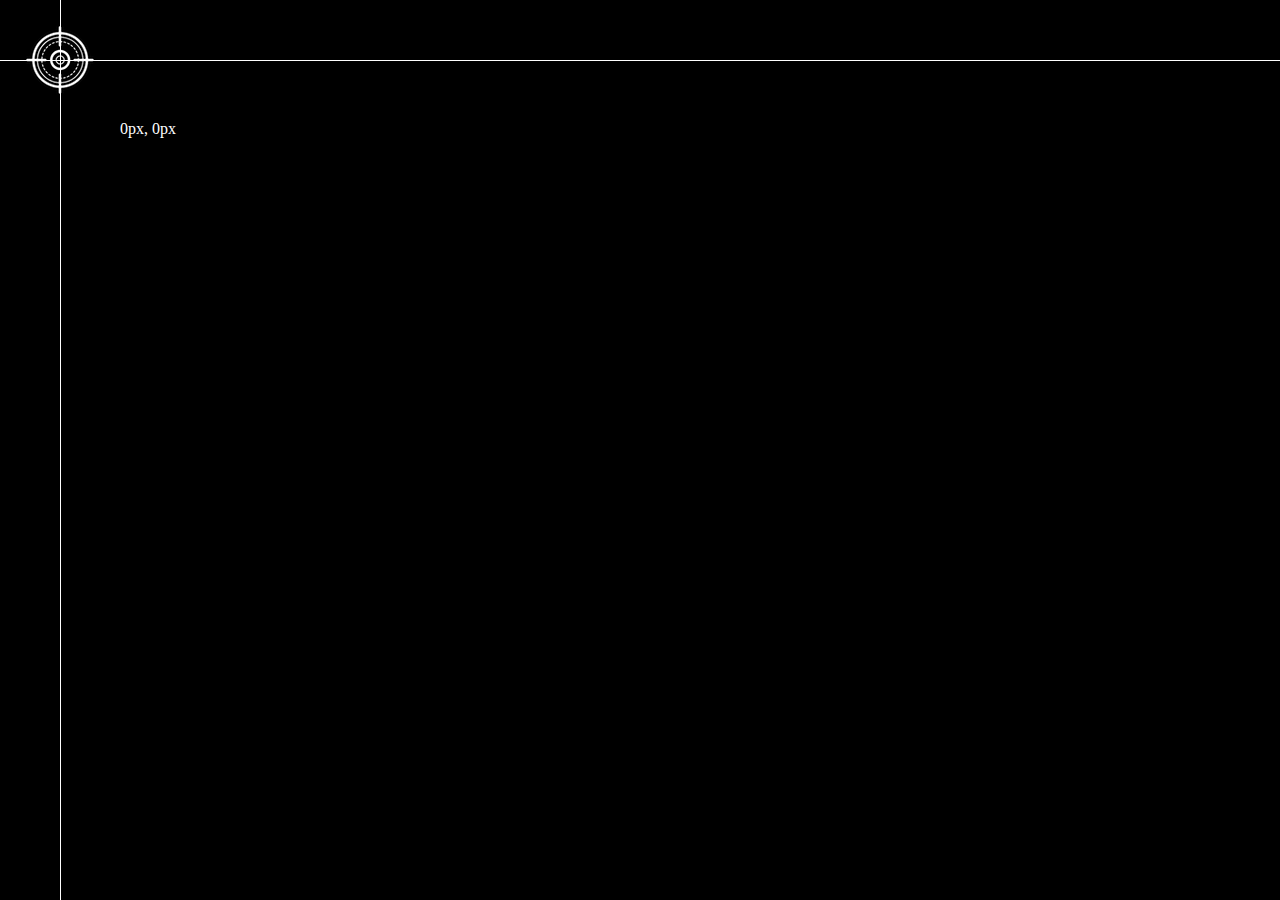
<file: chapter1_ex/coordinates/index.html>
<!DOCTYPE html>
<html lang="en">
  <head>
    <meta charset="UTF-8" />
    <meta name="viewport" content="width=device-width, initial-scale=1.0" />
    <title>Coordinates</title>
    <script src="main.js" defer></script>
    <link rel="stylesheet" href="style.css" />
  </head>
  <body>
    <div id="app">
      <div class="h-line"></div>
      <div class="v-line"></div>
      <img
        class="target"
        src="./img/target.png"
        alt="target"
        width="120"
        height="120"
      />
      <span class="coord"></span>
    </div>
  </body>
</html>
</file>
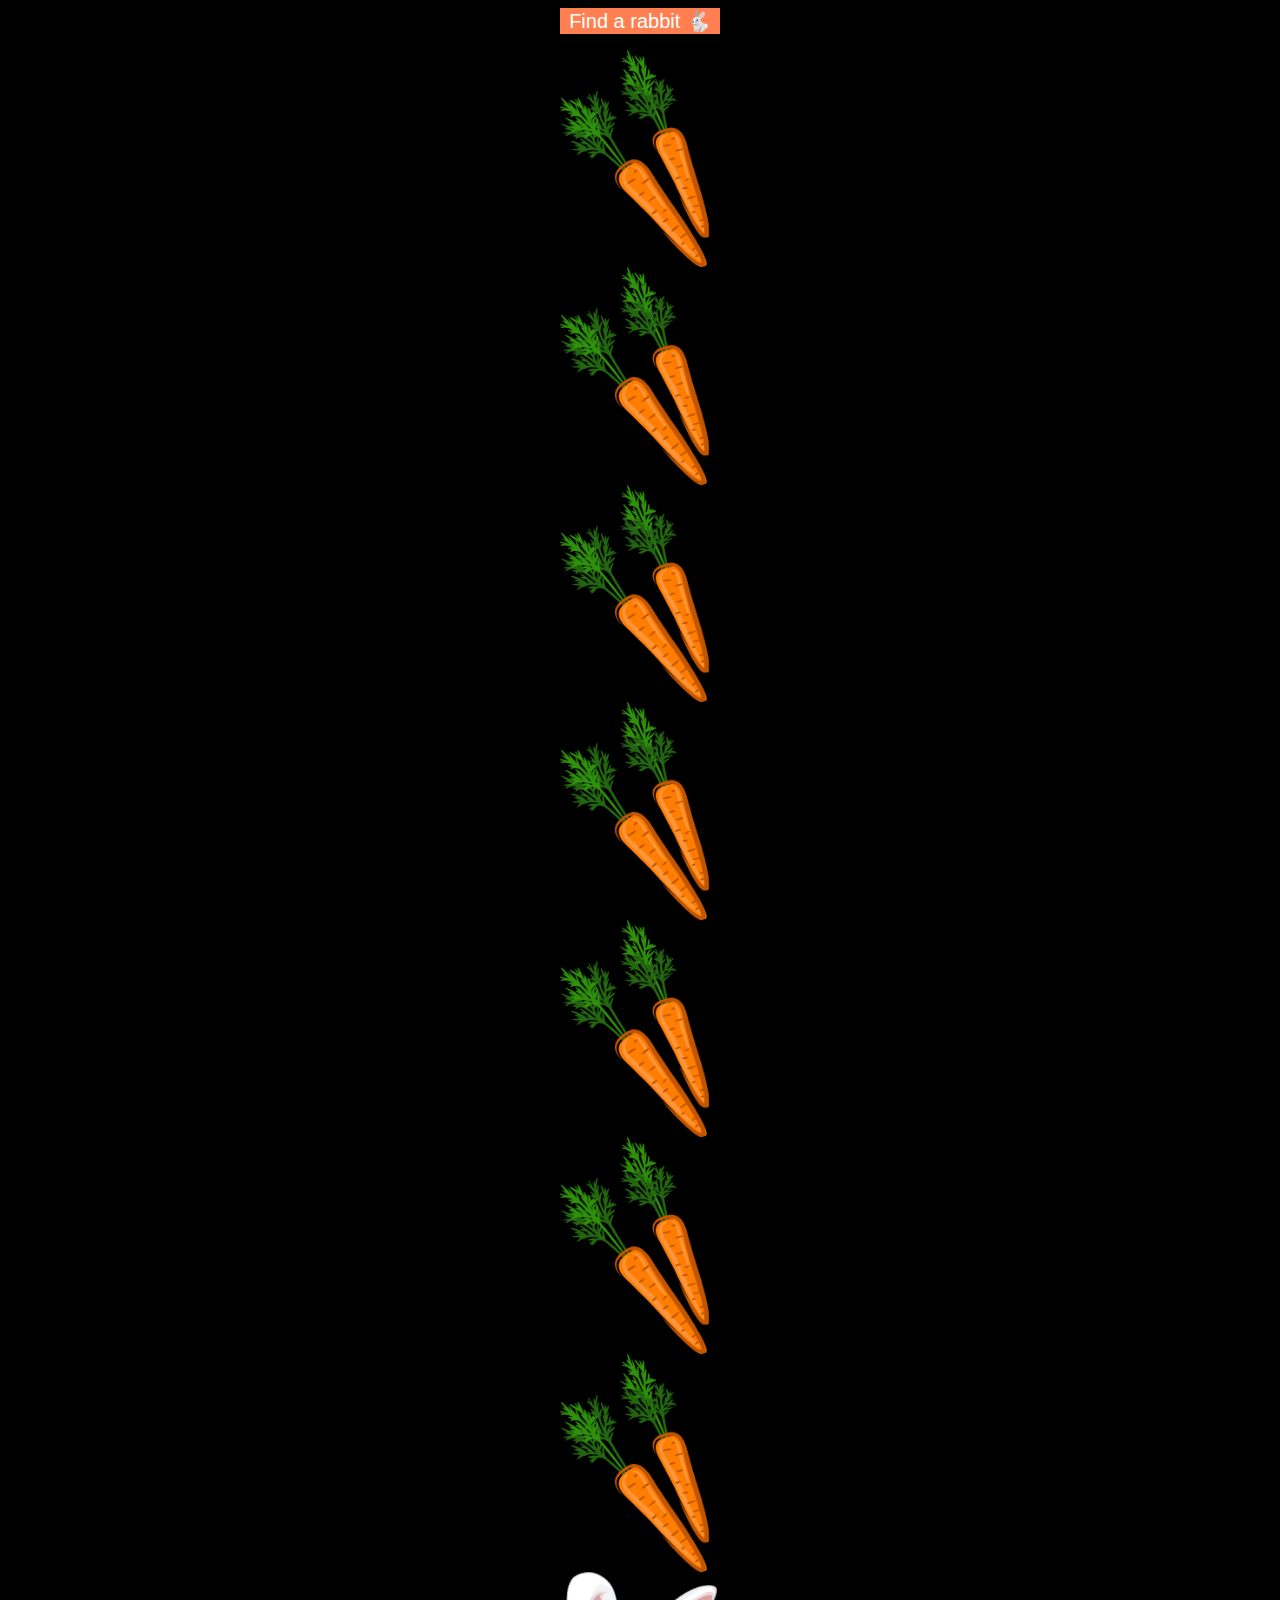
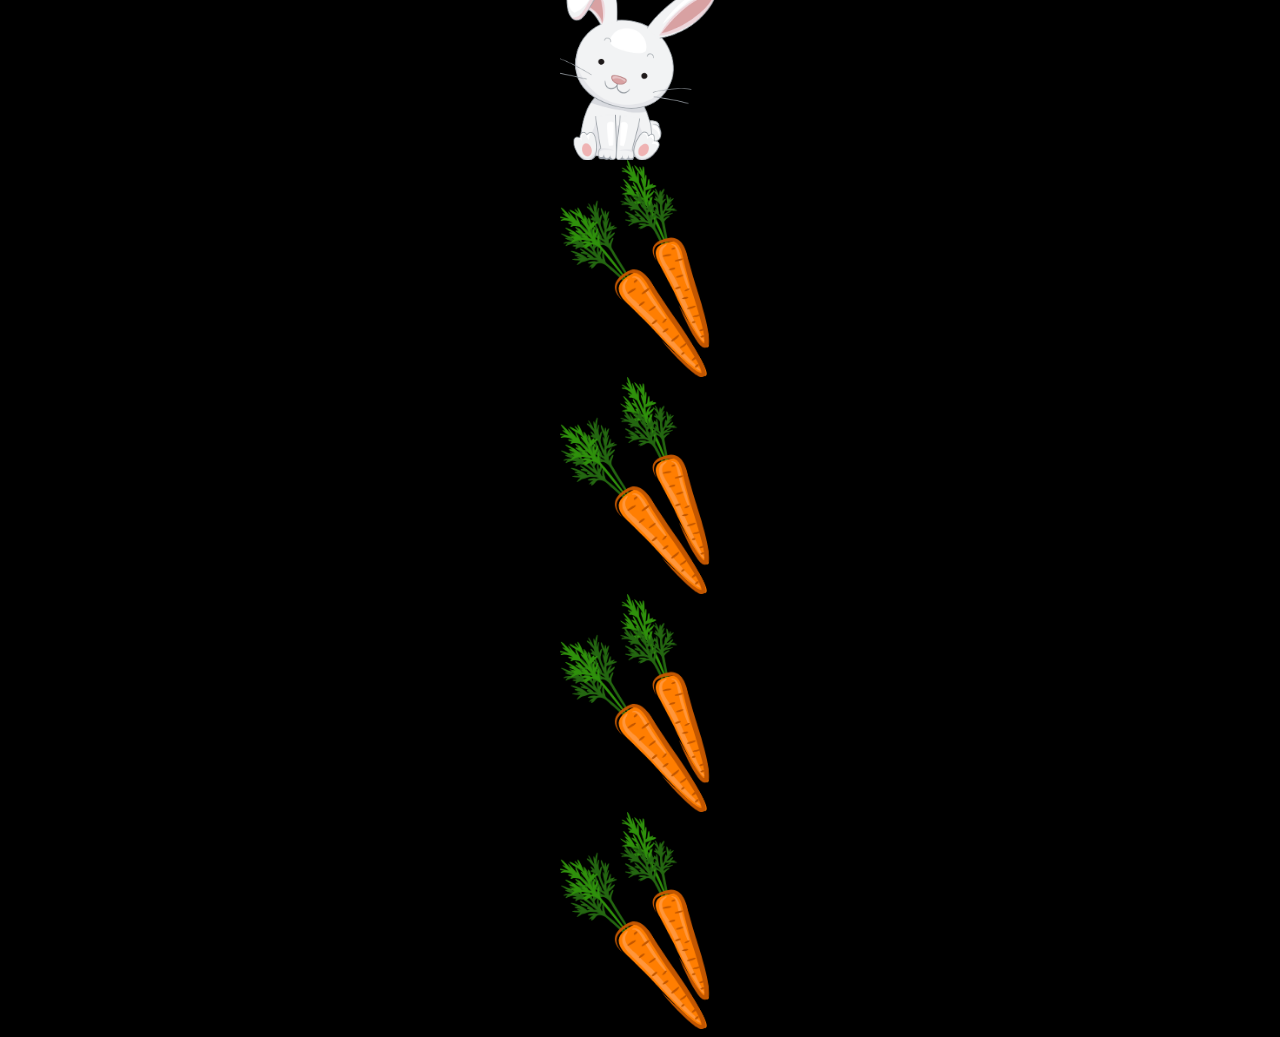
<file: chapter1_ex/rabbits/index.html>
<!DOCTYPE html>
<html lang="en">
  <head>
    <meta charset="UTF-8" />
    <meta name="viewport" content="width=device-width, initial-scale=1.0" />
    <title>Scroll</title>
    <style>
      body {
        background-color: black;
      }
      .wrapper {
        display: flex;
        flex-direction: column;
        width: 10rem;
        margin: 0 auto;
      }
      .button {
        margin-bottom: 1rem;
        background-color: coral;
        border: 0;
        color: white;
        font-size: 20px;
      }
    </style>
  </head>
  <body>
    <div class="wrapper">
      <button class="button">Find a rabbit 🐇</button>
      <img class="carrot" src="./img/carrot.png" alt="carrot" />
      <img class="carrot" src="./img/carrot.png" alt="carrot" />
      <img class="carrot" src="./img/carrot.png" alt="carrot" />
      <img class="carrot" src="./img/carrot.png" alt="carrot" />
      <img class="carrot" src="./img/carrot.png" alt="carrot" />
      <img class="carrot" src="./img/carrot.png" alt="carrot" />
      <img class="carrot" src="./img/carrot.png" alt="carrot" />
      <img class="rabbit" src="./img/rabbit.png" alt="rabbit" />
      <img class="carrot" src="./img/carrot.png" alt="carrot" />
      <img class="carrot" src="./img/carrot.png" alt="carrot" />
      <img class="carrot" src="./img/carrot.png" alt="carrot" />
      <img class="carrot" src="./img/carrot.png" alt="carrot" />
    </div>
    <script>
      const button = document.querySelector(".button");
      const rabbit = document.querySelector(".rabbit");

      button.addEventListener("click", () => {
        window.scrollBy({
          top: rabbit.getBoundingClientRect().y - 200,
          behavior: "smooth",
        });
      });
    </script>
  </body>
</html>
</file>
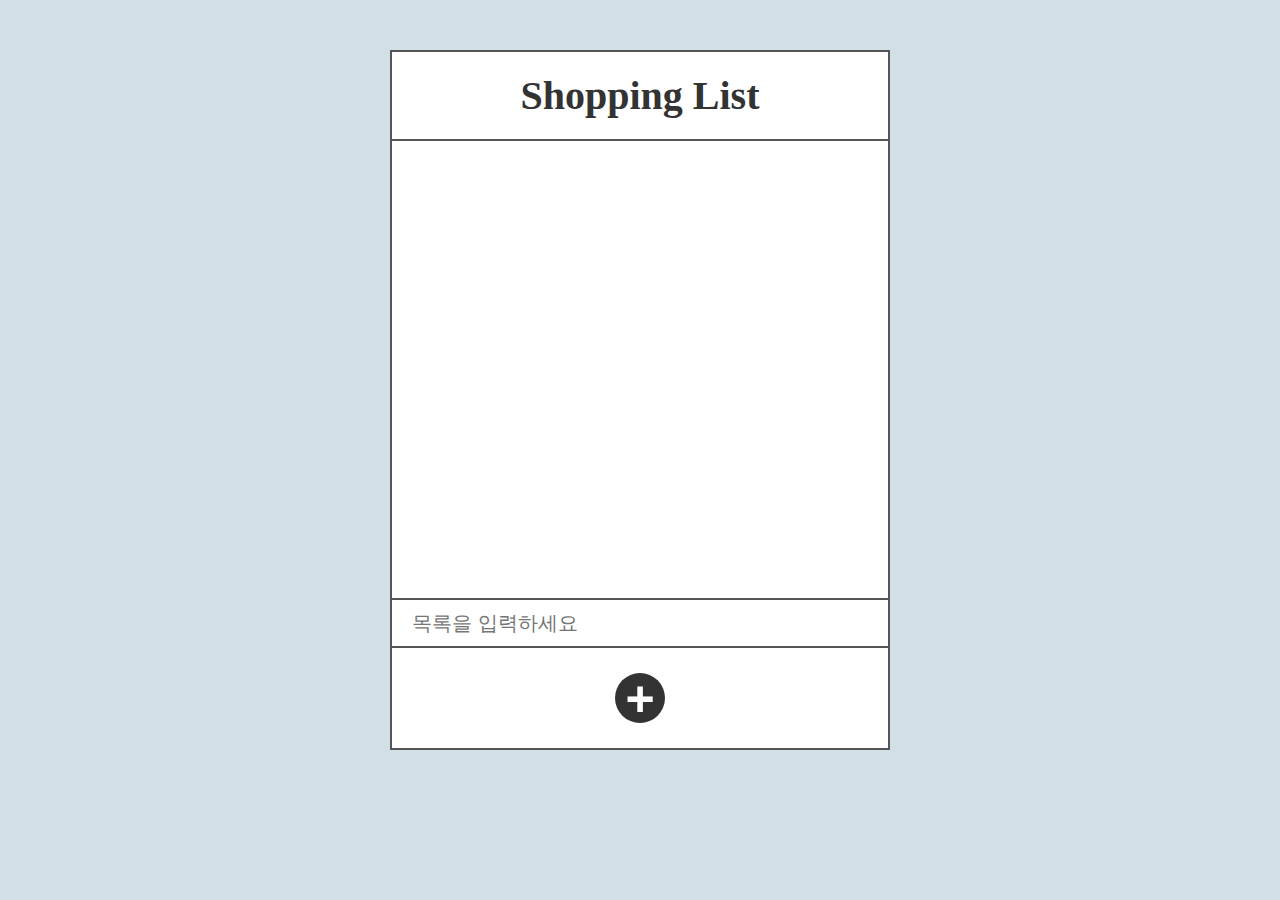
<file: chapter2_ex/shopping_list/index.html>
<!DOCTYPE html>
<html lang="en">
  <head>
    <meta charset="UTF-8" />
    <meta http-equiv="X-UA-Compatible" content="IE=edge" />
    <meta name="viewport" content="width=device-width, initial-scale=1.0" />
    <title>Shopping List</title>
    <link rel="stylesheet" href="style.css" />
    <script src="main.js" defer></script>
  </head>
  <body>
    <div id="app">
      <h1 class="header">Shopping List</h1>
      <ul class="list"></ul>
      <input type="text" class="input" placeholder="목록을 입력하세요" />
      <div class="footer">
        <button class="btn-add">+</button>
      </div>
    </div>
  </body>
</html>
</file>
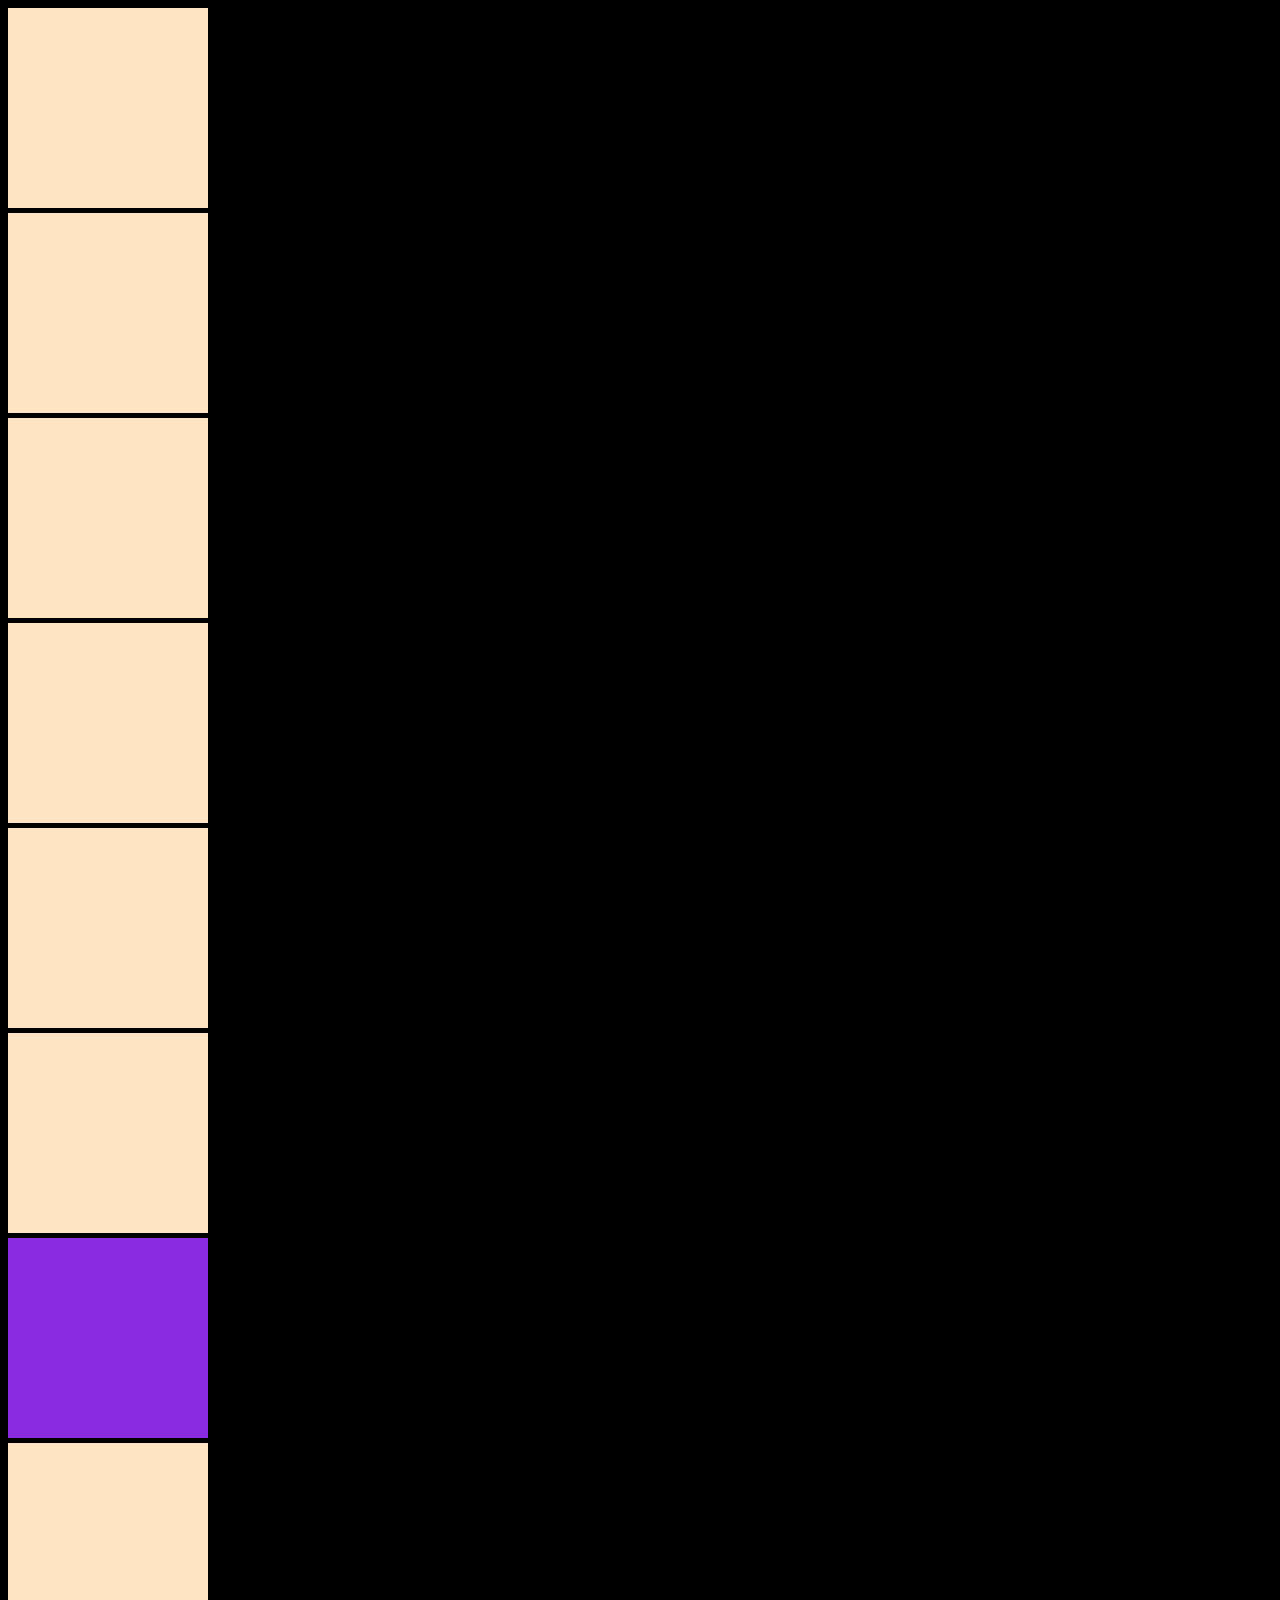
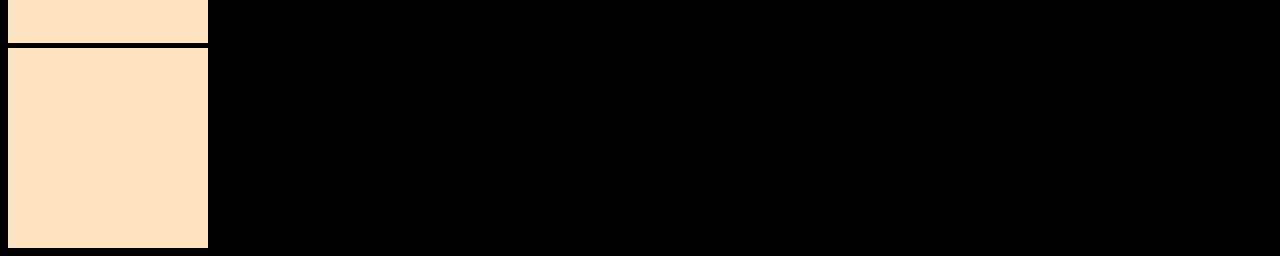
<file: chapter1/window-coordinates.html>
<!DOCTYPE html>
<html lang="en">
  <head>
    <meta charset="UTF-8" />
    <meta http-equiv="X-UA-Compatible" content="IE=edge" />
    <meta name="viewport" content="width=device-width, initial-scale=1.0" />
    <title>Window Coordinates</title>
    <style>
      body {
        /* overflow: hidden; */
        background-color: black;
      }
      .block {
        width: 200px;
        height: 200px;
        background-color: bisque;
        margin-bottom: 5px;
      }
      .special {
        background-color: blueviolet;
      }
    </style>
  </head>
  <body>
    <div class="block"></div>
    <div class="block"></div>
    <div class="block"></div>
    <div class="block"></div>
    <div class="block"></div>
    <div class="block"></div>
    <div class="block special"></div>
    <div class="block"></div>
    <div class="block"></div>

    <script>
      const special = document.querySelector(".special");
      special.addEventListener("click", (event) => {
        const rect = special.getBoundingClientRect();
        console.log(rect);
        console.log(`client: ${event.clientX}, ${event.clientY}`);
        console.log(`page: ${event.pageX}, ${event.pageY}`);
      });
    </script>
  </body>
</html>
</file>
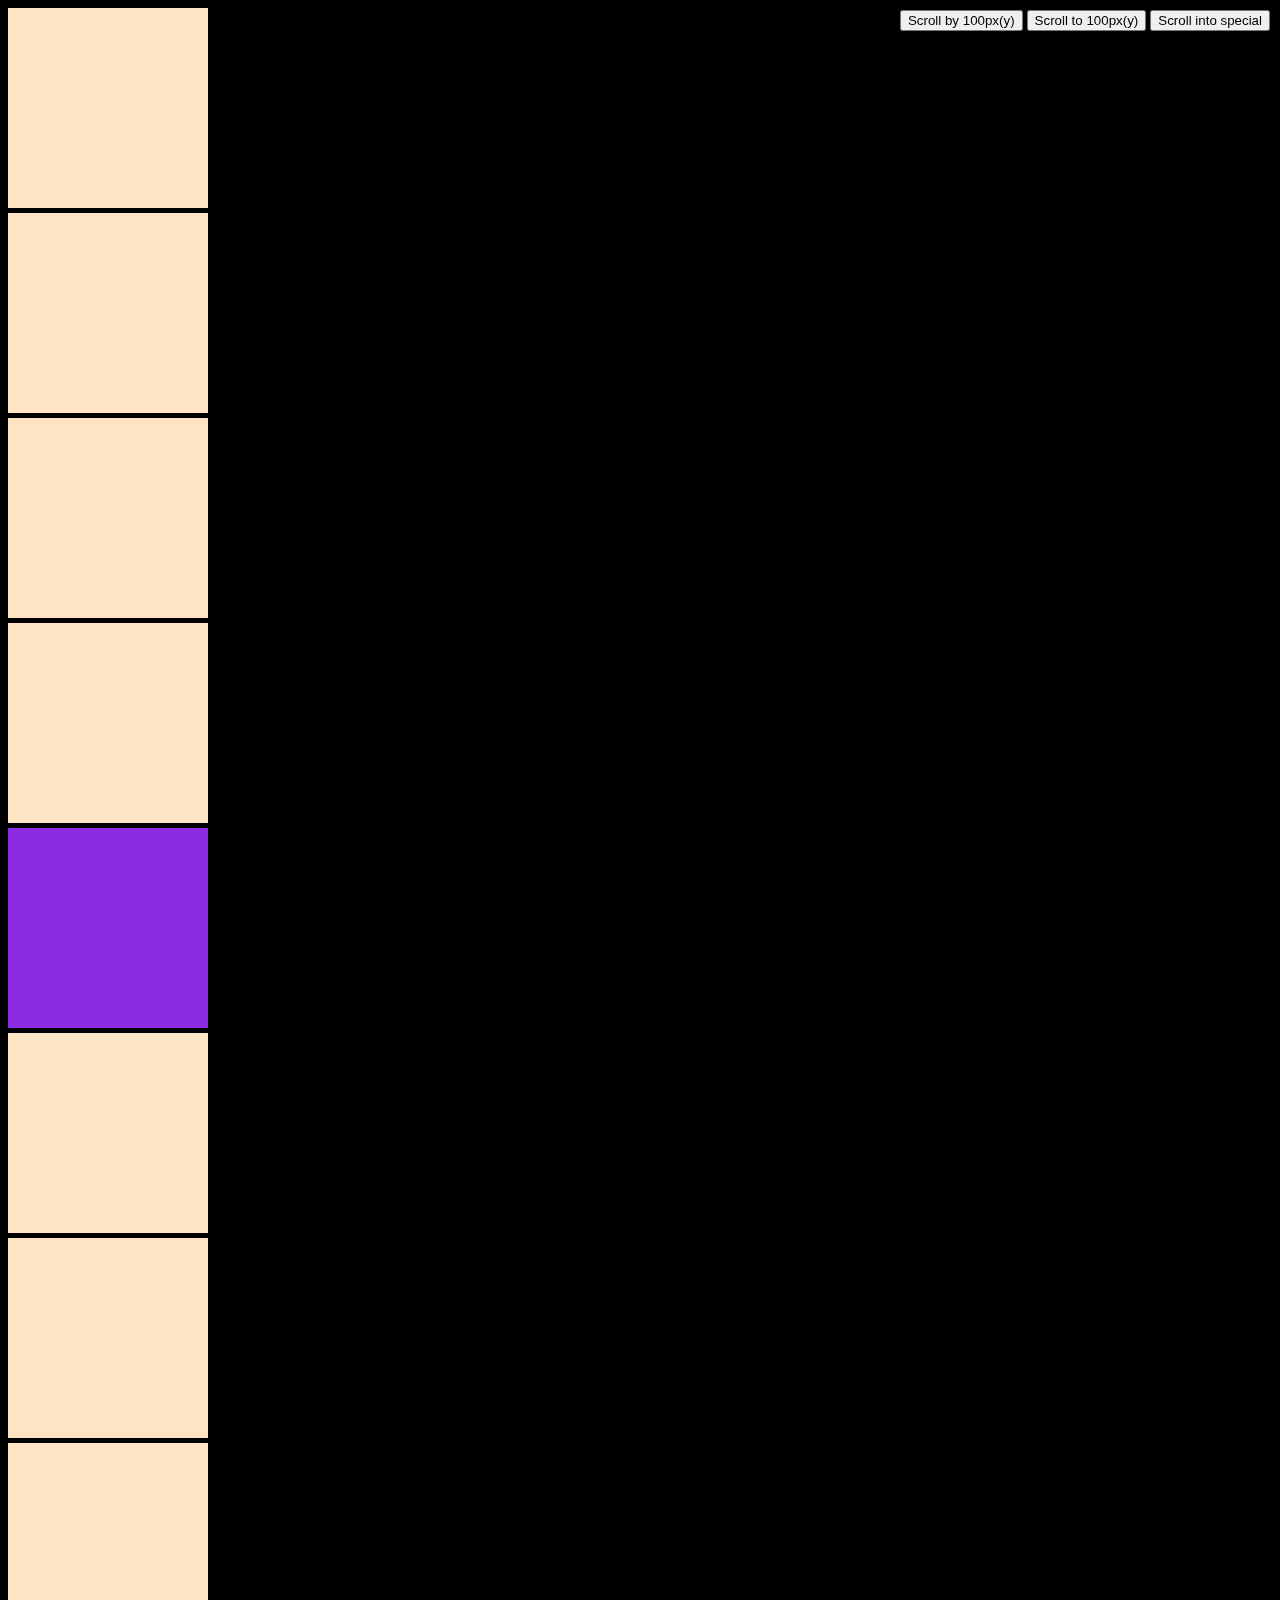
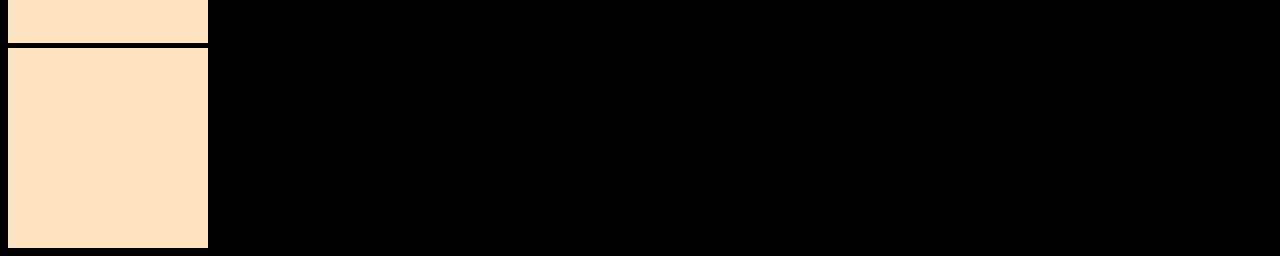
<file: chapter1/window-scroll.html>
<!DOCTYPE html>
<html lang="en">
  <head>
    <meta charset="UTF-8" />
    <meta http-equiv="X-UA-Compatible" content="IE=edge" />
    <meta name="viewport" content="width=device-width, initial-scale=1.0" />
    <title>Window Scroll</title>
    <style>
      body {
        background-color: black;
      }
      .block {
        width: 200px;
        height: 200px;
        background-color: bisque;
        margin-bottom: 5px;
      }
      .special {
        background-color: blueviolet;
      }
      aside {
        position: fixed;
        top: 10px;
        right: 10px;
      }
    </style>
  </head>
  <body>
    <div class="block"></div>
    <div class="block"></div>
    <div class="block"></div>
    <div class="block"></div>
    <div class="block special"></div>
    <div class="block"></div>
    <div class="block"></div>
    <div class="block"></div>
    <div class="block"></div>
    <aside>
      <button class="scroll-by">Scroll by 100px(y)</button>
      <button class="scroll-to">Scroll to 100px(y)</button>
      <button class="scroll-into">Scroll into special</button>
    </aside>
    <script>
      const special = document.querySelector(".special");
      special.addEventListener("click", (event) => {
        const rect = special.getBoundingClientRect();
        console.log(rect);
        console.log(`client: ${event.clientX}, ${event.clientY}`);
        console.log(`page: ${event.pageX}, ${event.pageY}`);
      });

      // Scroll
      const scrollBy = document.querySelector(".scroll-by");
      const scrollTo = document.querySelector(".scroll-to");
      const scrollInto = document.querySelector(".scroll-into");

      scrollBy.addEventListener("click", (event) => {
        // window.scrollBy(0, 100);
        window.scrollBy({ top: 100, left: 0, behavior: "smooth" });
      });

      scrollTo.addEventListener("click", (event) => {
        window.scrollTo(0, 100);
      });

      scrollInto.addEventListener("click", (event) => {
        // window.scrollTo(0, special.getBoundingClientRect().top);
        special.scrollIntoView();
      });
    </script>
  </body>
</html>
</file>
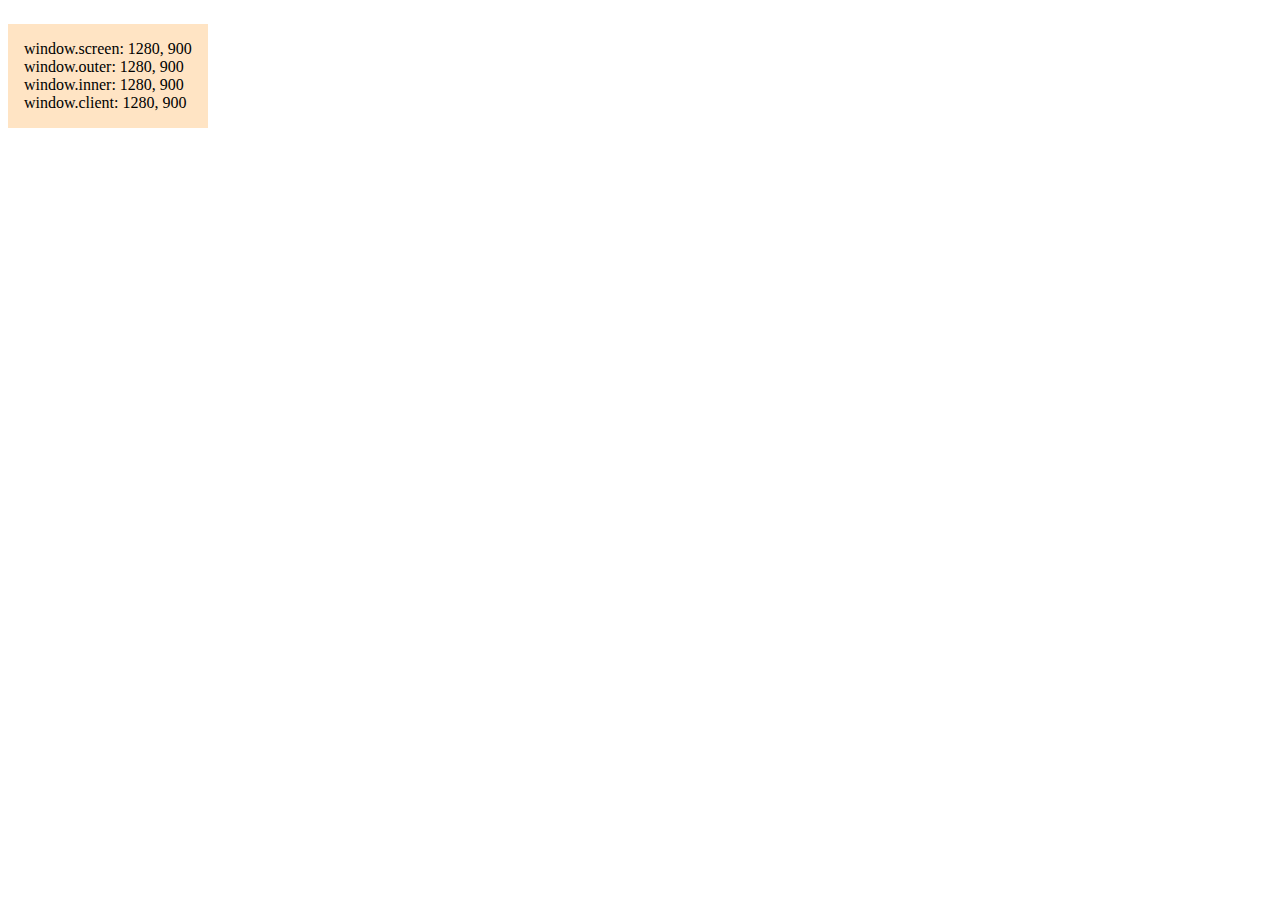
<file: chapter1/window_size.html>
<!DOCTYPE html>
<html lang="en">
  <head>
    <meta charset="UTF-8" />
    <meta http-equiv="X-UA-Compatible" content="IE=edge" />
    <meta name="viewport" content="width=device-width, initial-scale=1.0" />
    <title>Window Size</title>
    <style>
      .tag {
        display: inline-block;
        background-color: bisque;
        padding: 16px;
        margin-top: 16px;
        font-size: 16px;
      }
    </style>
  </head>
  <body>
    <div class="tag">Window Size</div>
    <script>
      // 이벤트 리스너 안이 아니라 바깥에서 DOM 요소 선택
      const tag = document.querySelector(".tag");

      function updateTag() {
        tag.innerHTML = `
          window.screen: ${screen.width}, ${screen.height} <br />
          window.outer: ${window.outerWidth}, ${window.outerHeight} <br />
          window.inner: ${window.innerWidth}, ${window.innerHeight} <br />
          window.client: ${document.documentElement.clientWidth}, ${document.documentElement.clientHeight} <br />
        `;
      }

      updateTag();
      window.addEventListener("resize", updateTag);
    </script>
  </body>
</html>
</file>
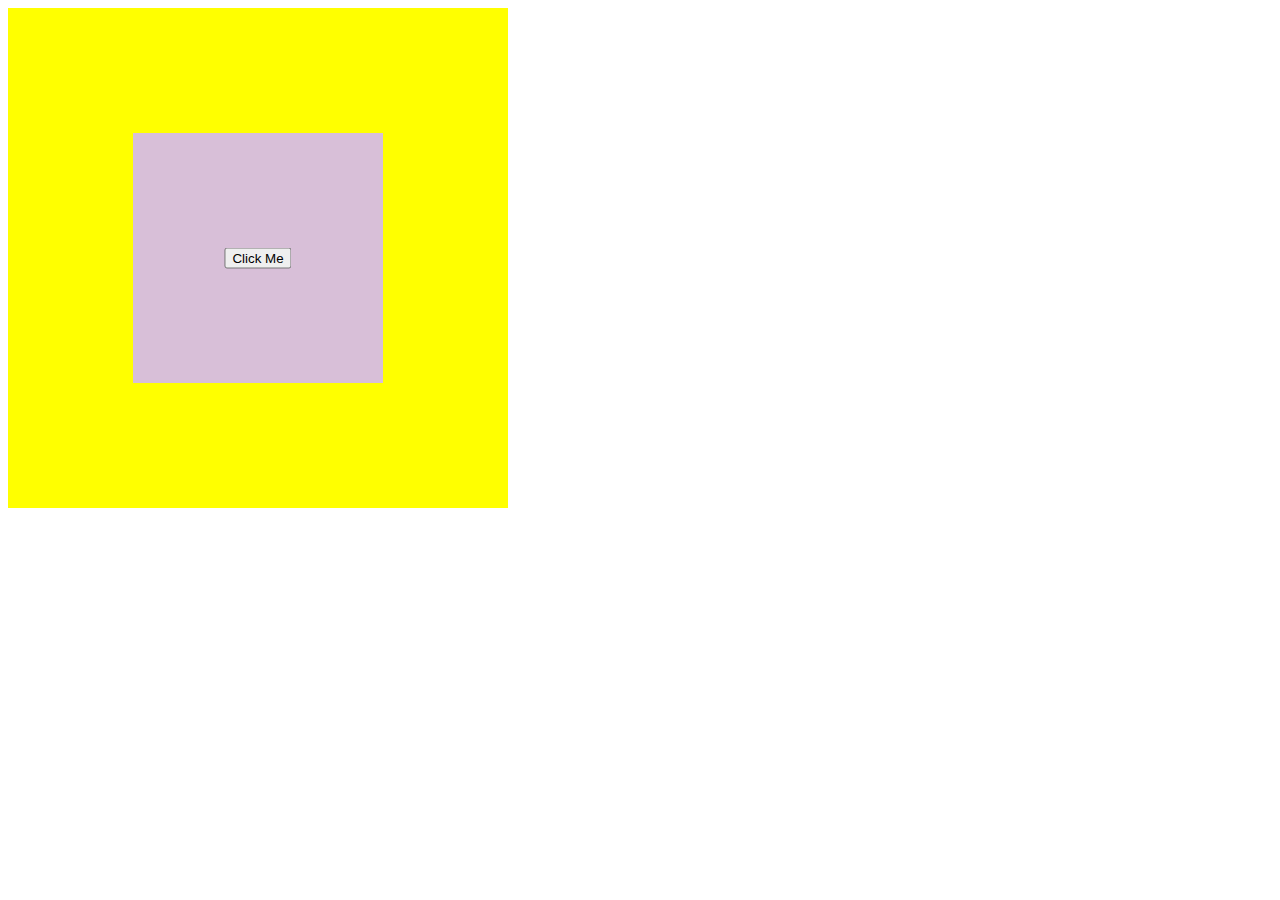
<file: chapter3/event-capture.html>
<!DOCTYPE html>
<html lang="en">
  <head>
    <meta charset="UTF-8" />
    <meta name="viewport" content="width=device-width, initial-scale=1.0" />
    <title>Document</title>
    <style>
      .outer {
        width: 500px;
        height: 500px;
        background-color: yellow;
      }

      .middle {
        width: 50%;
        height: 50%;
        margin: auto;
        background-color: thistle;
        transform: translateY(50%);
      }

      button {
        position: relative;
        top: 50%;
        left: 50%;
        transform: translate(-50%, -50%);
      }
    </style>
  </head>
  <body>
    <div class="outer">
      <div class="middle">
        <button>Click Me</button>
      </div>
    </div>
    <script>
      const outer = document.querySelector(".outer");
      const middle = document.querySelector(".middle");
      const button = document.querySelector("button");

      outer.addEventListener("click", (event) => {
        if (event.target !== event.currentTarget) {
          return;
        }
        console.log(`outer: ${event.currentTarget}, ${event.target}`);
      });

      middle.addEventListener("click", (event) => {
        if (event.target !== event.currentTarget) {
          return;
        }
        console.log(`middle ${event.currentTarget}, ${event.target}`);
      });

      button.addEventListener("click", (event) => {
        console.log(`button1 ${event.currentTarget}, ${event.target}`);

        // 💩
        // event.stopPropagation();
        // event.stopImmediatePropagation();
      });
      button.addEventListener("click", (event) => {
        console.log(`button2 ${event.currentTarget}, ${event.target}`);
      });
    </script>
  </body>
</html>
</file>
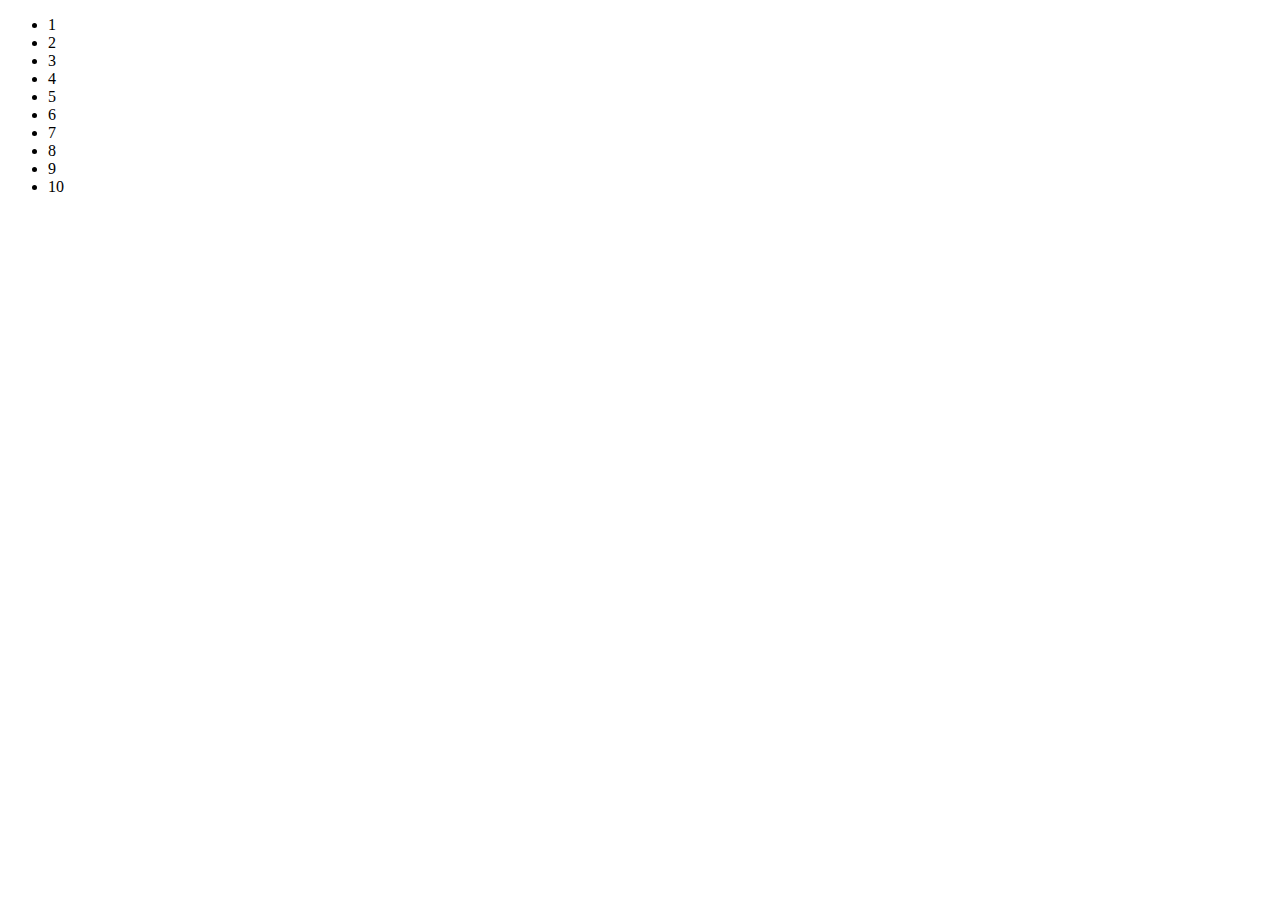
<file: chapter3/event-delegation.html>
<!DOCTYPE html>
<html lang="en">
  <head>
    <meta charset="UTF-8" />
    <meta name="viewport" content="width=device-width, initial-scale=1.0" />
    <title>Document</title>
    <style>
      .selected {
        background-color: yellow;
      }
    </style>
  </head>
  <body>
    <ul>
      <li>1</li>
      <li>2</li>
      <li>3</li>
      <li>4</li>
      <li>5</li>
      <li>6</li>
      <li>7</li>
      <li>8</li>
      <li>9</li>
      <li>10</li>
    </ul>
    <script>
      // Bad
      // const lis = document.querySelectorAll('li');
      // lis.forEach(li => {
      //   li.addEventListener('click', () => {
      //     li.classList.add('selected');
      //   });
      // });

      // Coooooooool 🙌
      const ul = document.querySelector('ul');
      ul.addEventListener('click', event => {
        if (event.target.tagName == 'LI') {
          event.target.classList.add('selected');
        }
      });
    </script>
  </body>
</html>
</file>
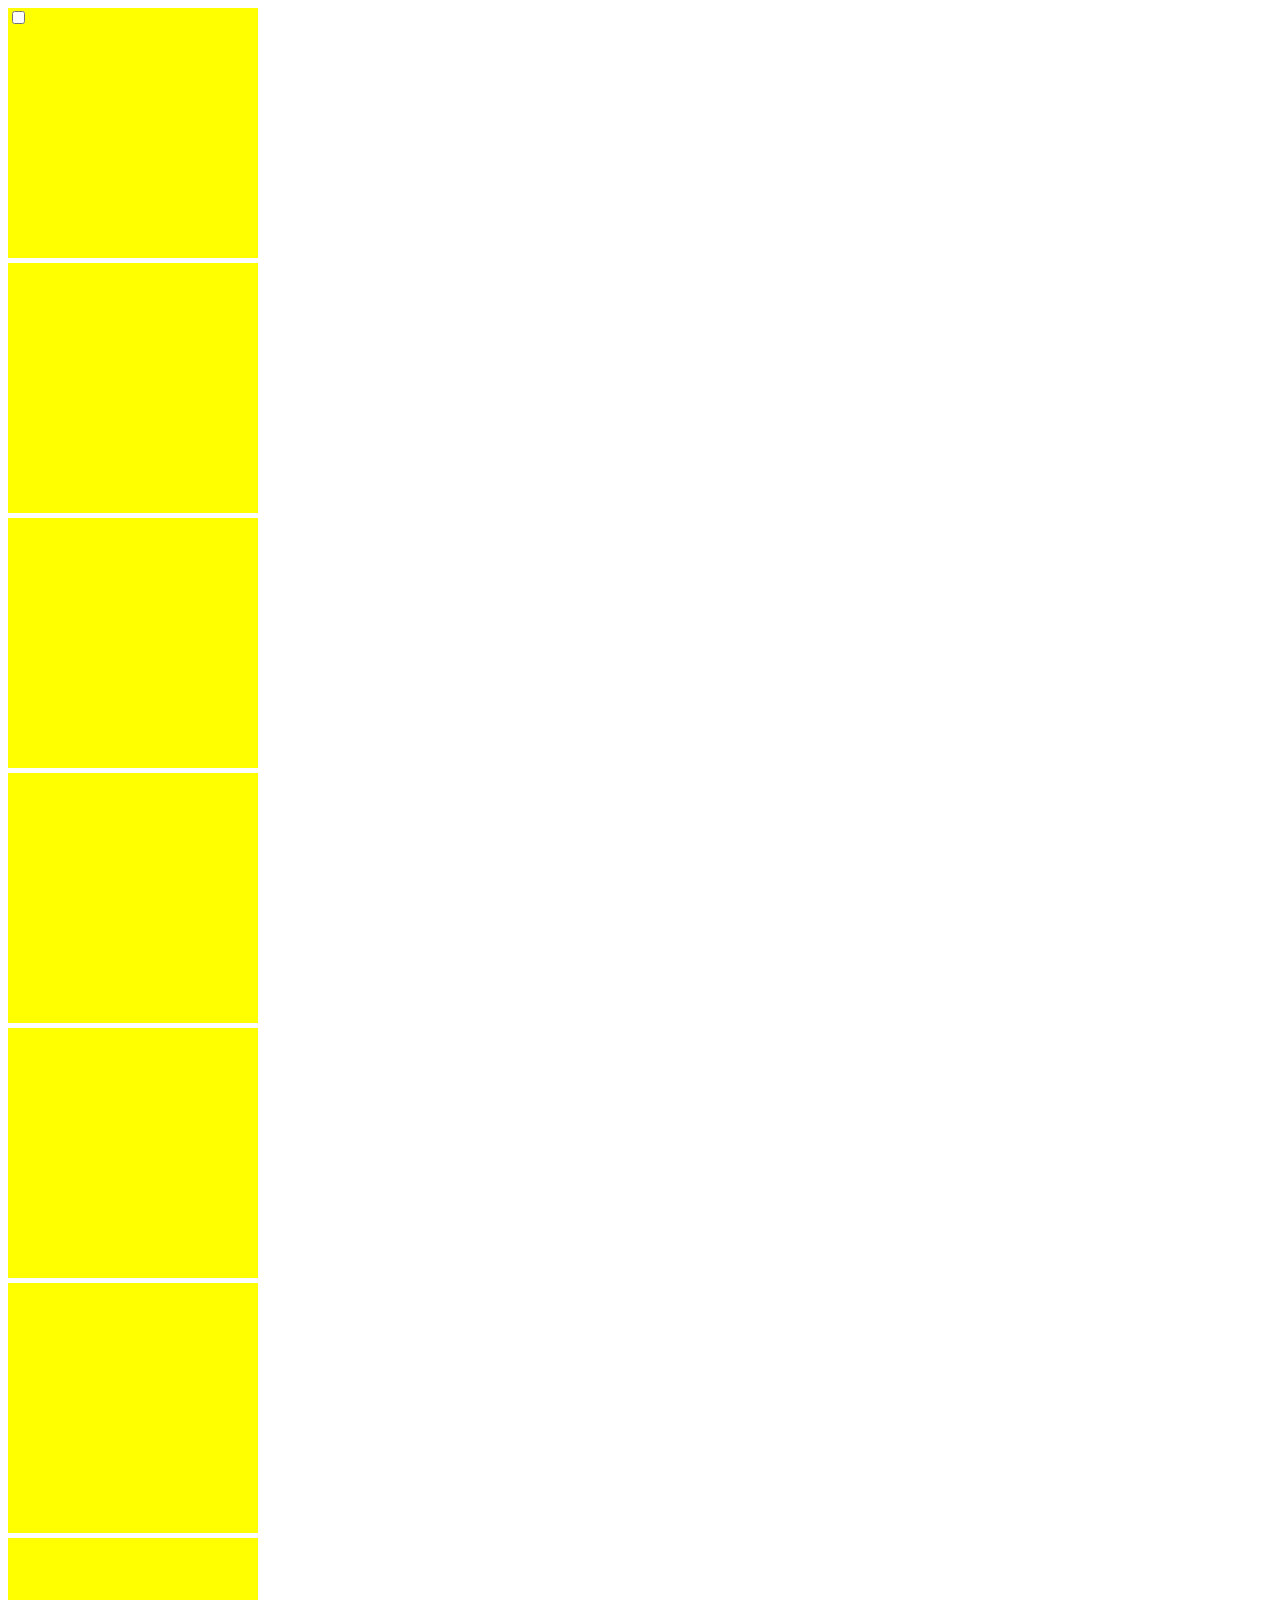
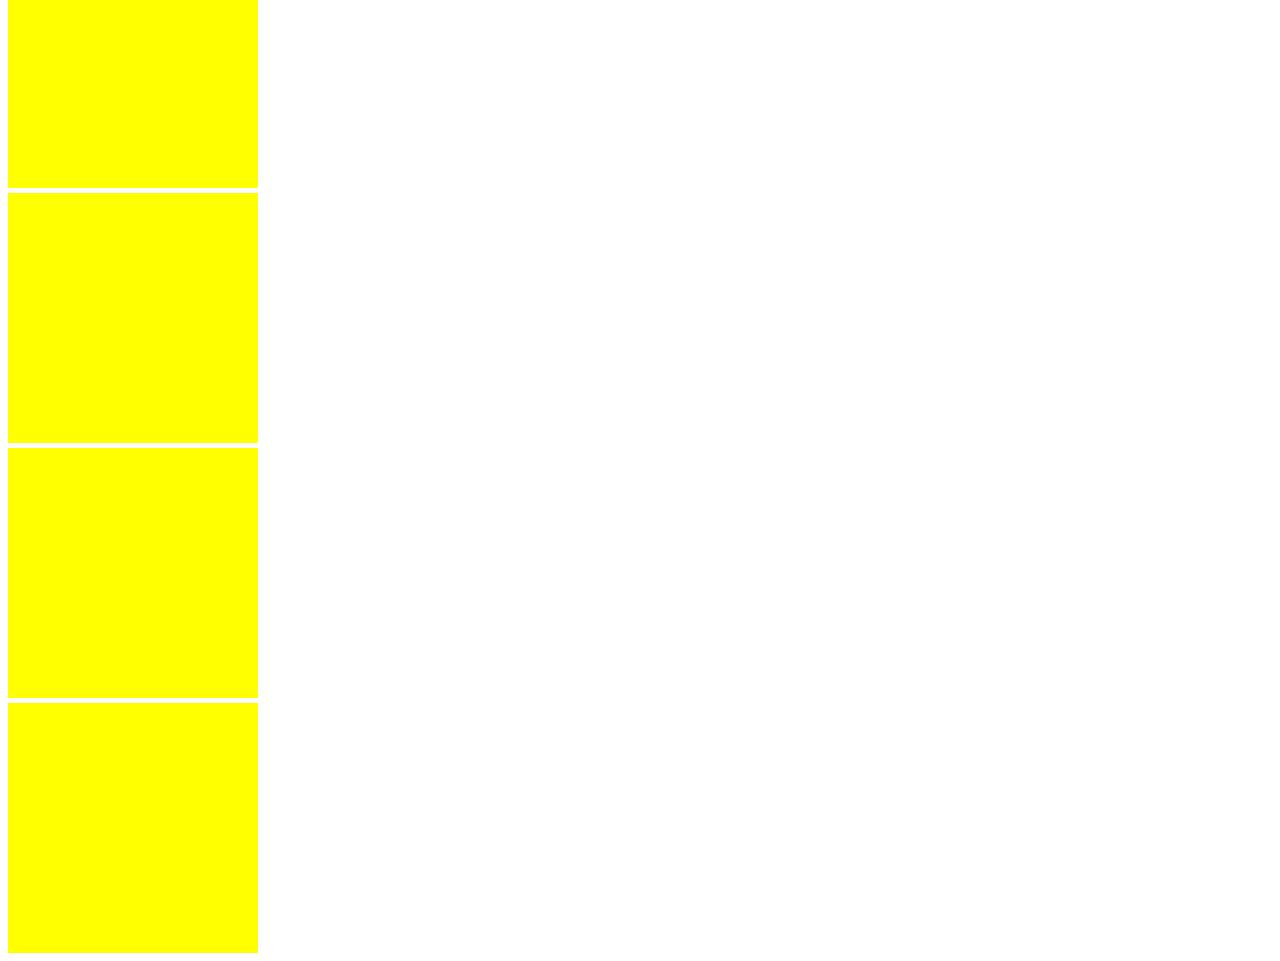
<file: chapter3/event-prevent.html>
<!DOCTYPE html>
<html lang="en">
  <head>
    <meta charset="UTF-8" />
    <meta name="viewport" content="width=device-width, initial-scale=1.0" />
    <title>Document</title>
    <style>
      div {
        width: 250px;
        height: 250px;
        background-color: yellow;
        margin-bottom: 5px;
      }
    </style>
  </head>
  <body>
    <div>
      <input type="checkbox" />
    </div>
    <div></div>
    <div></div>
    <div></div>
    <div></div>
    <div></div>
    <div></div>
    <div></div>
    <div></div>
    <div></div>
    <script>
      document.addEventListener(
        "wheel",
        (event) => {
          console.log("scrolling");
          event.preventDefault();
        }
        // { passive: false }
      );
      const checkbox = document.querySelector("input");
      checkbox.addEventListener("click", (event) => {
        // long
        console.log("checked");
        event.preventDefault();
      });
    </script>
  </body>
</html>
</file>
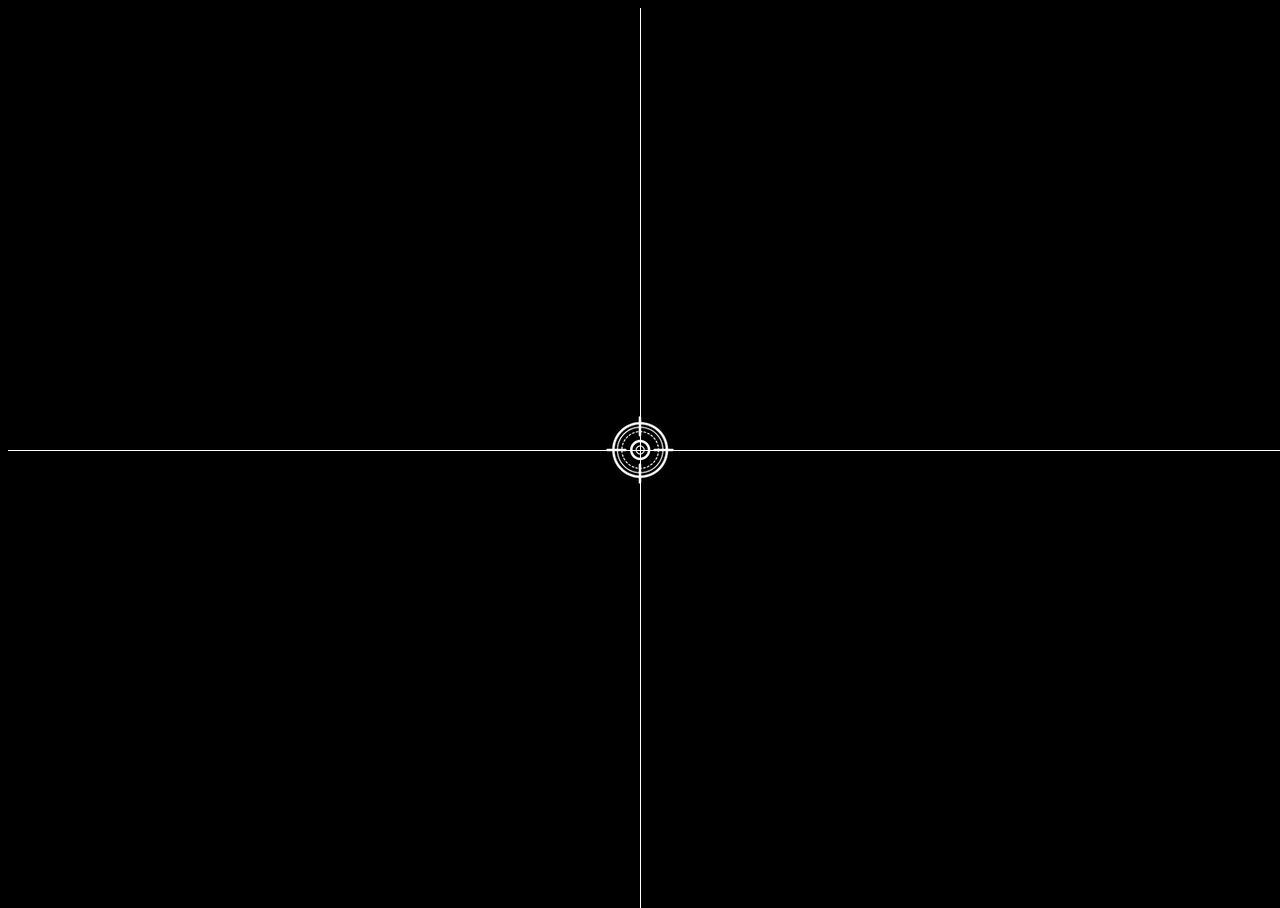
<file: chapter1_ex/coordinates/index_answer.html>
<!DOCTYPE html>
<html lang="en">
  <head>
    <meta charset="UTF-8" />
    <meta name="viewport" content="width=device-width, initial-scale=1.0" />
    <title>Coordinates</title>
    <script src="main_answer.js" defer></script>
    <link rel="stylesheet" href="style_answer.css" />
  </head>
  <body>
    <div class="line horizontal"></div>
    <div class="line vertical"></div>
    <img class="target" src="img/target.png" alt="target" />
    <span class="tag"></span>
  </body>
</html>
</file>
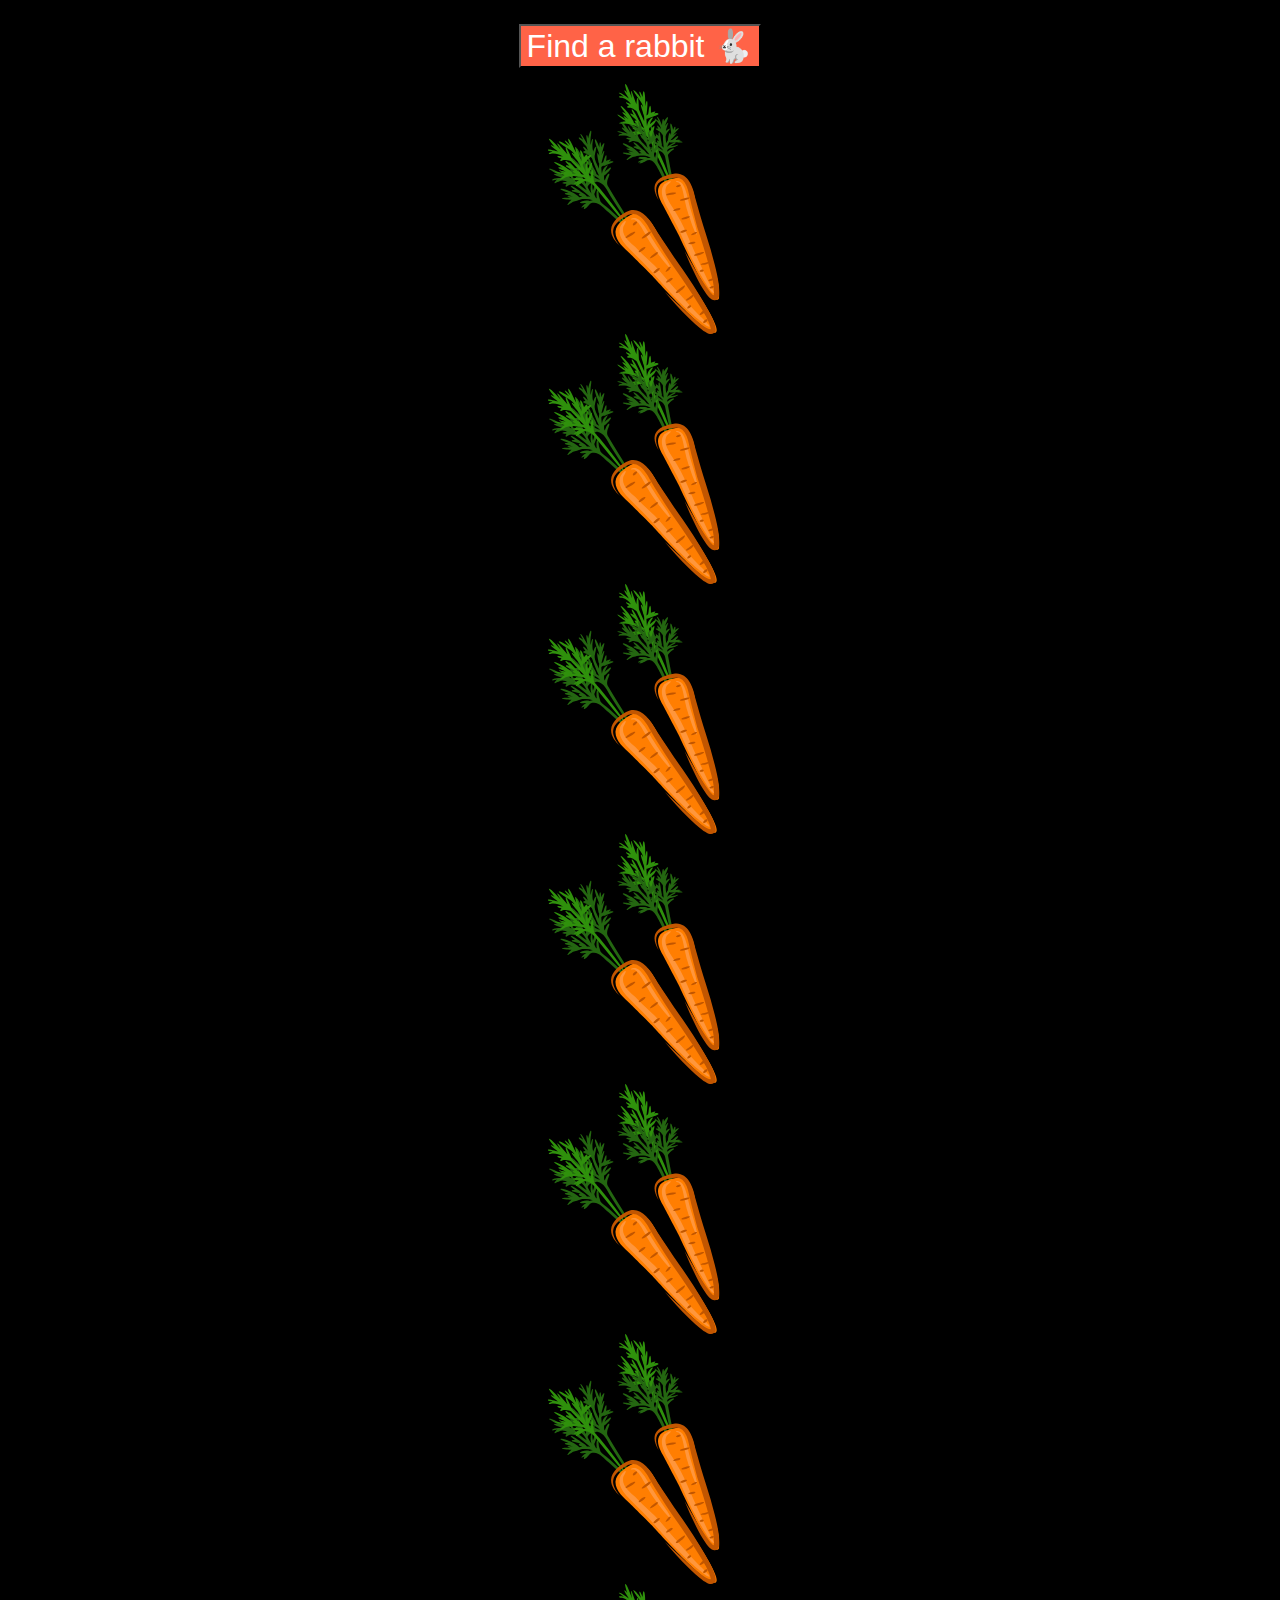
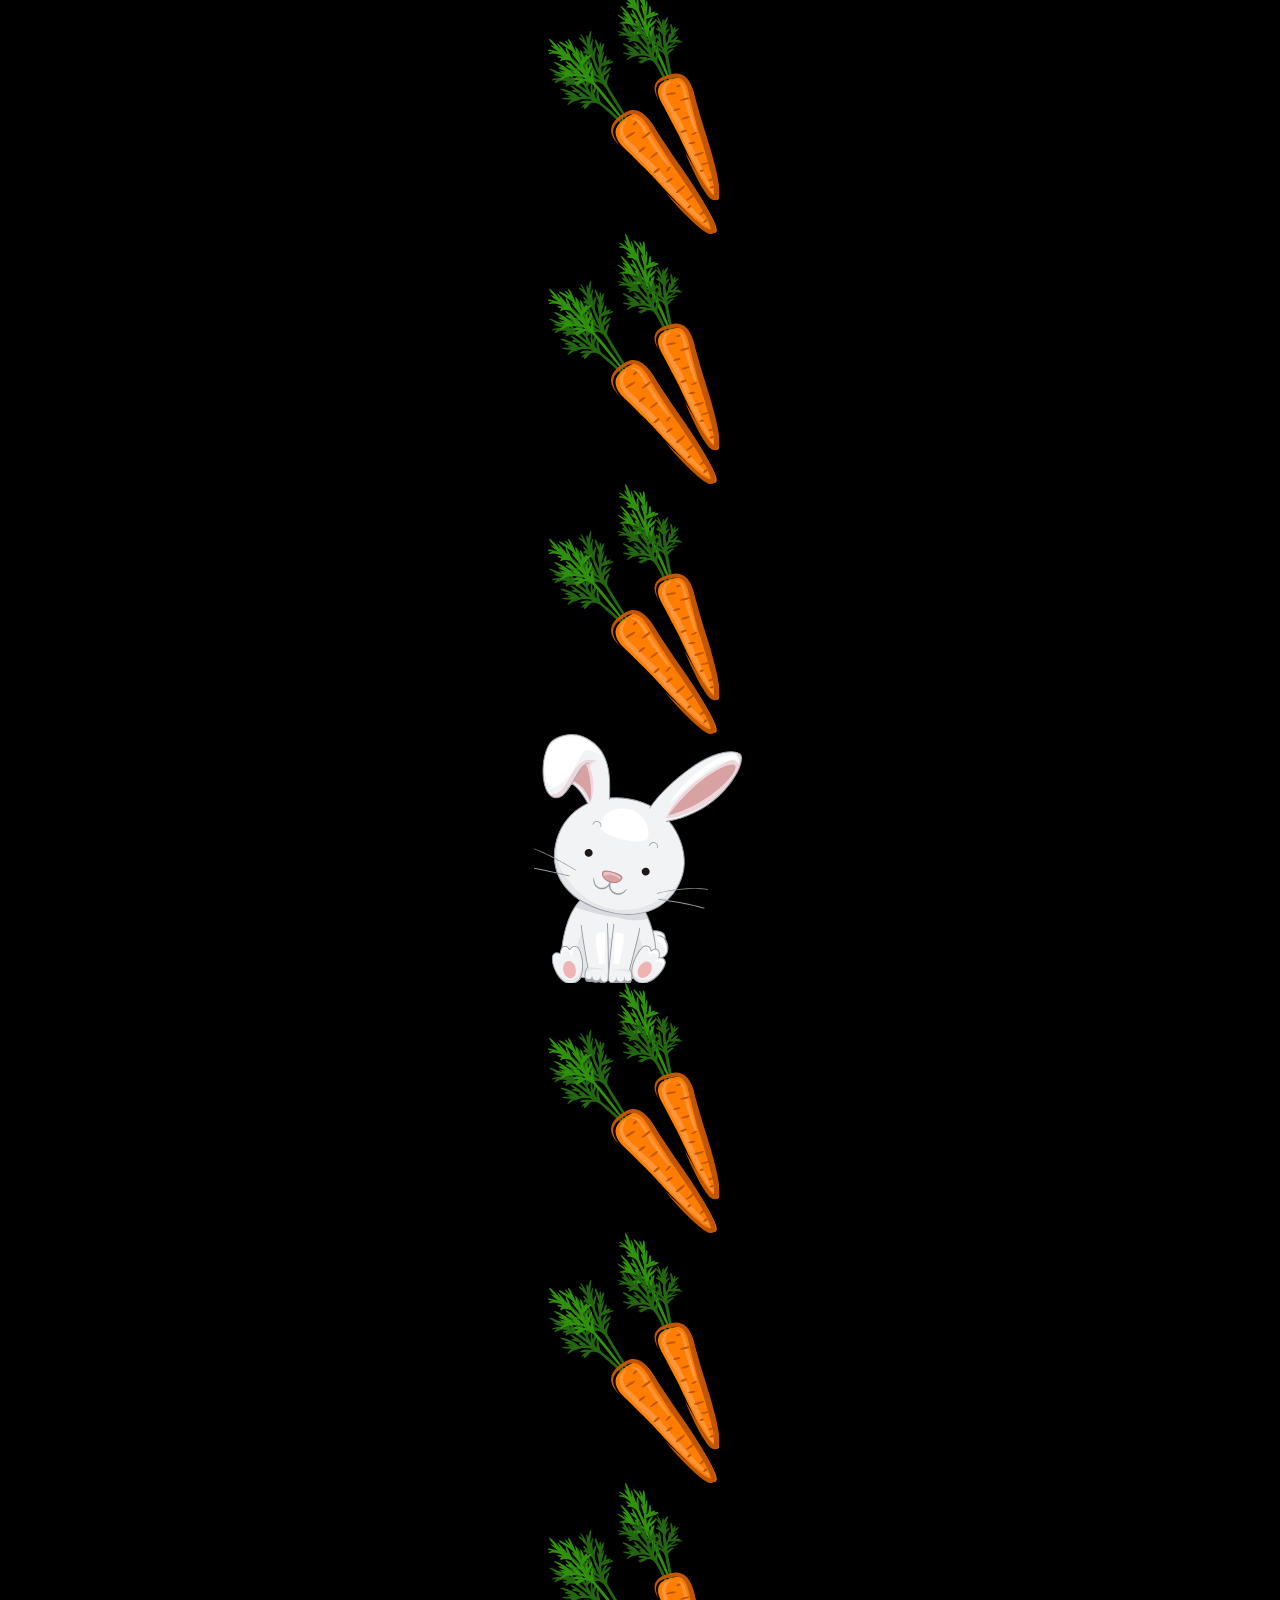
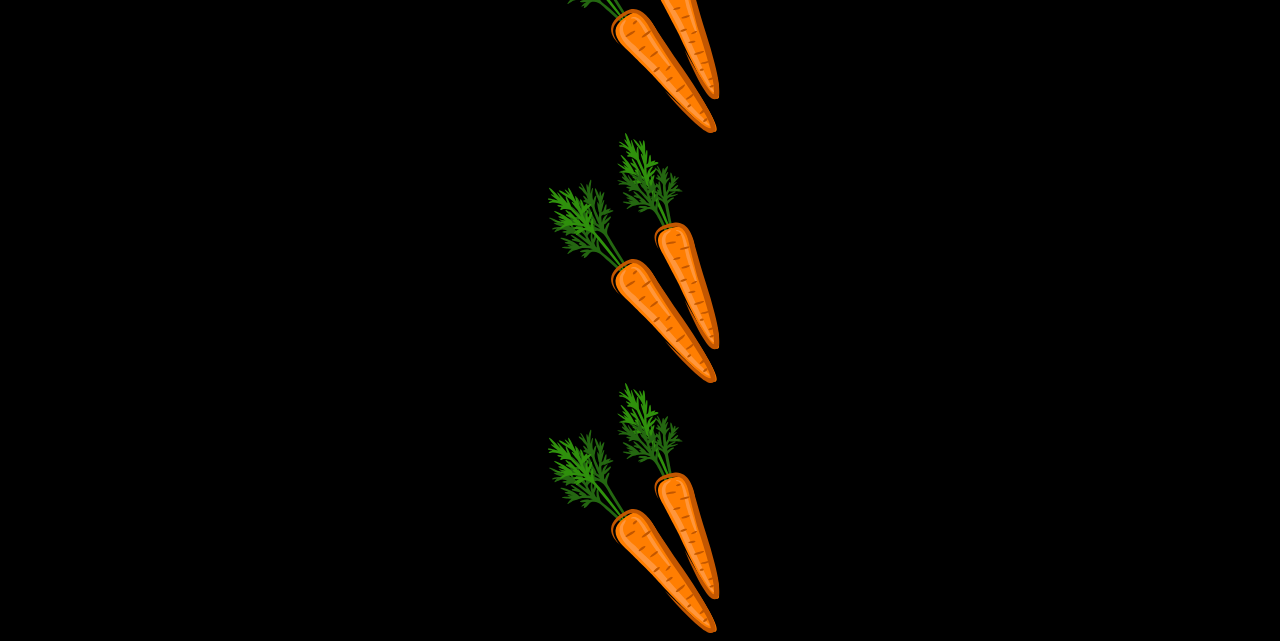
<file: chapter1_ex/rabbits/index_answer.html>
<!DOCTYPE html>
<html lang="en">
  <head>
    <meta charset="UTF-8" />
    <meta name="viewport" content="width=device-width, initial-scale=1.0" />
    <title>Scroll</title>
    <style>
      body {
        background-color: black;
        text-align: center;
      }
      img {
        display: block;
        margin: auto;
      }
      button {
        margin: 16px 0;
        background-color: tomato;
        color: white;
        outline: none;
        font-size: 32px;
      }
    </style>
  </head>
  <body>
    <button>Find a rabbit 🐇</button>
    <img src="./img/carrot.png" alt="carrot" />
    <img src="./img/carrot.png" alt="carrot" />
    <img src="./img/carrot.png" alt="carrot" />
    <img src="./img/carrot.png" alt="carrot" />
    <img src="./img/carrot.png" alt="carrot" />
    <img src="./img/carrot.png" alt="carrot" />
    <img src="./img/carrot.png" alt="carrot" />
    <img src="./img/carrot.png" alt="carrot" />
    <img src="./img/carrot.png" alt="carrot" />
    <img id="rabbit" src="./img/rabbit.png" alt="rabbit" />
    <img src="./img/carrot.png" alt="carrot" />
    <img src="./img/carrot.png" alt="carrot" />
    <img src="./img/carrot.png" alt="carrot" />
    <img src="./img/carrot.png" alt="carrot" />
    <img src="./img/carrot.png" alt="carrot" />

    <script>
      const button = document.querySelector("button");
      const rabbit = document.querySelector("#rabbit");
      button.addEventListener("click", () => {
        rabbit.scrollIntoView({ behavior: "smooth", block: "center" });
      });
    </script>
  </body>
</html>
</file>
<file: chapter1_ex/coordinates/style.css>
body {
  overflow: hidden;
  height: 100vh;
  margin: 0;
  background-color: black;
}

#app {
  position: relative;
  height: 100%;
}

.target {
  position: absolute;
}

.v-line {
  position: absolute;
  width: 1px;
  height: 100%;
  background-color: white;
}

.h-line {
  position: absolute;
  width: 100%;
  height: 1px;
  background-color: white;
}

.coord {
  position: absolute;
  color: white;
}
</file>
<file: chapter2_ex/shopping_list/style.css>
* {
  box-sizing: border-box;
}

body {
  background-color: #d2e0e6;
  color: #333;
  font-size: 20px;
}

#app {
  display: flex;
  flex-direction: column;
  width: 500px;
  height: 700px;
  margin: 50px auto;
  border: 2px solid #555;
  background-color: #fff;
}

.header {
  margin: 0;
  padding: 20px 0;
  border-bottom: 2px solid #555;
  text-align: center;
}

.list {
  overflow-y: auto;
  flex: 1;
  padding: 0;
  margin: 0;
  list-style: none;
}

.item {
  display: flex;
  align-items: center;
  height: 50px;
  border-bottom: 2px solid #555;
}

.title {
  flex: 1;
  height: 100%;
  margin: 0;
  padding-left: 20px;
  border-right: 2px solid #555;
  line-height: 50px;
}

.btn-delete {
  height: 100%;
  padding: 0 20px;
  background: none;
  border: 0;
  outline: none;
  font-size: 20px;
  font-weight: bold;
}

.input {
  flex-basis: 50px;
  width: 100%;
  padding: 0 20px;
  border: 2px solid #555;
  border-width: 2px 0;
  outline: none;
  font-size: inherit;
}

.footer {
  flex-basis: 100px;
  display: flex;
  justify-content: center;
  align-items: center;
}

.btn-add {
  width: 50px;
  height: 50px;
  background: #333;
  border: 0;
  border-radius: 99999px;
  color: #fff;
  outline: none;
  font-size: 50px;
  line-height: 50px;
  font-weight: bold;
}
</file>
<file: chapter1_ex/coordinates/style_answer.css>
body {
  background-color: black;
}

.line {
  position: absolute;
  background-color: white;
}

.horizontal {
  top: 50%;
  width: 100%;
  height: 1px;
}

.vertical {
  left: 50%;
  width: 1px;
  height: 100%;
}

.target {
  position: absolute;
  top: 50%;
  left: 50%;
  transform: translate(-50%, -50%);
}

.tag {
  position: absolute;
  top: 50%;
  left: 50%;
  color: white;
  font-size: 20px;
  transform: translate(20px, 20px);
}
</file>
